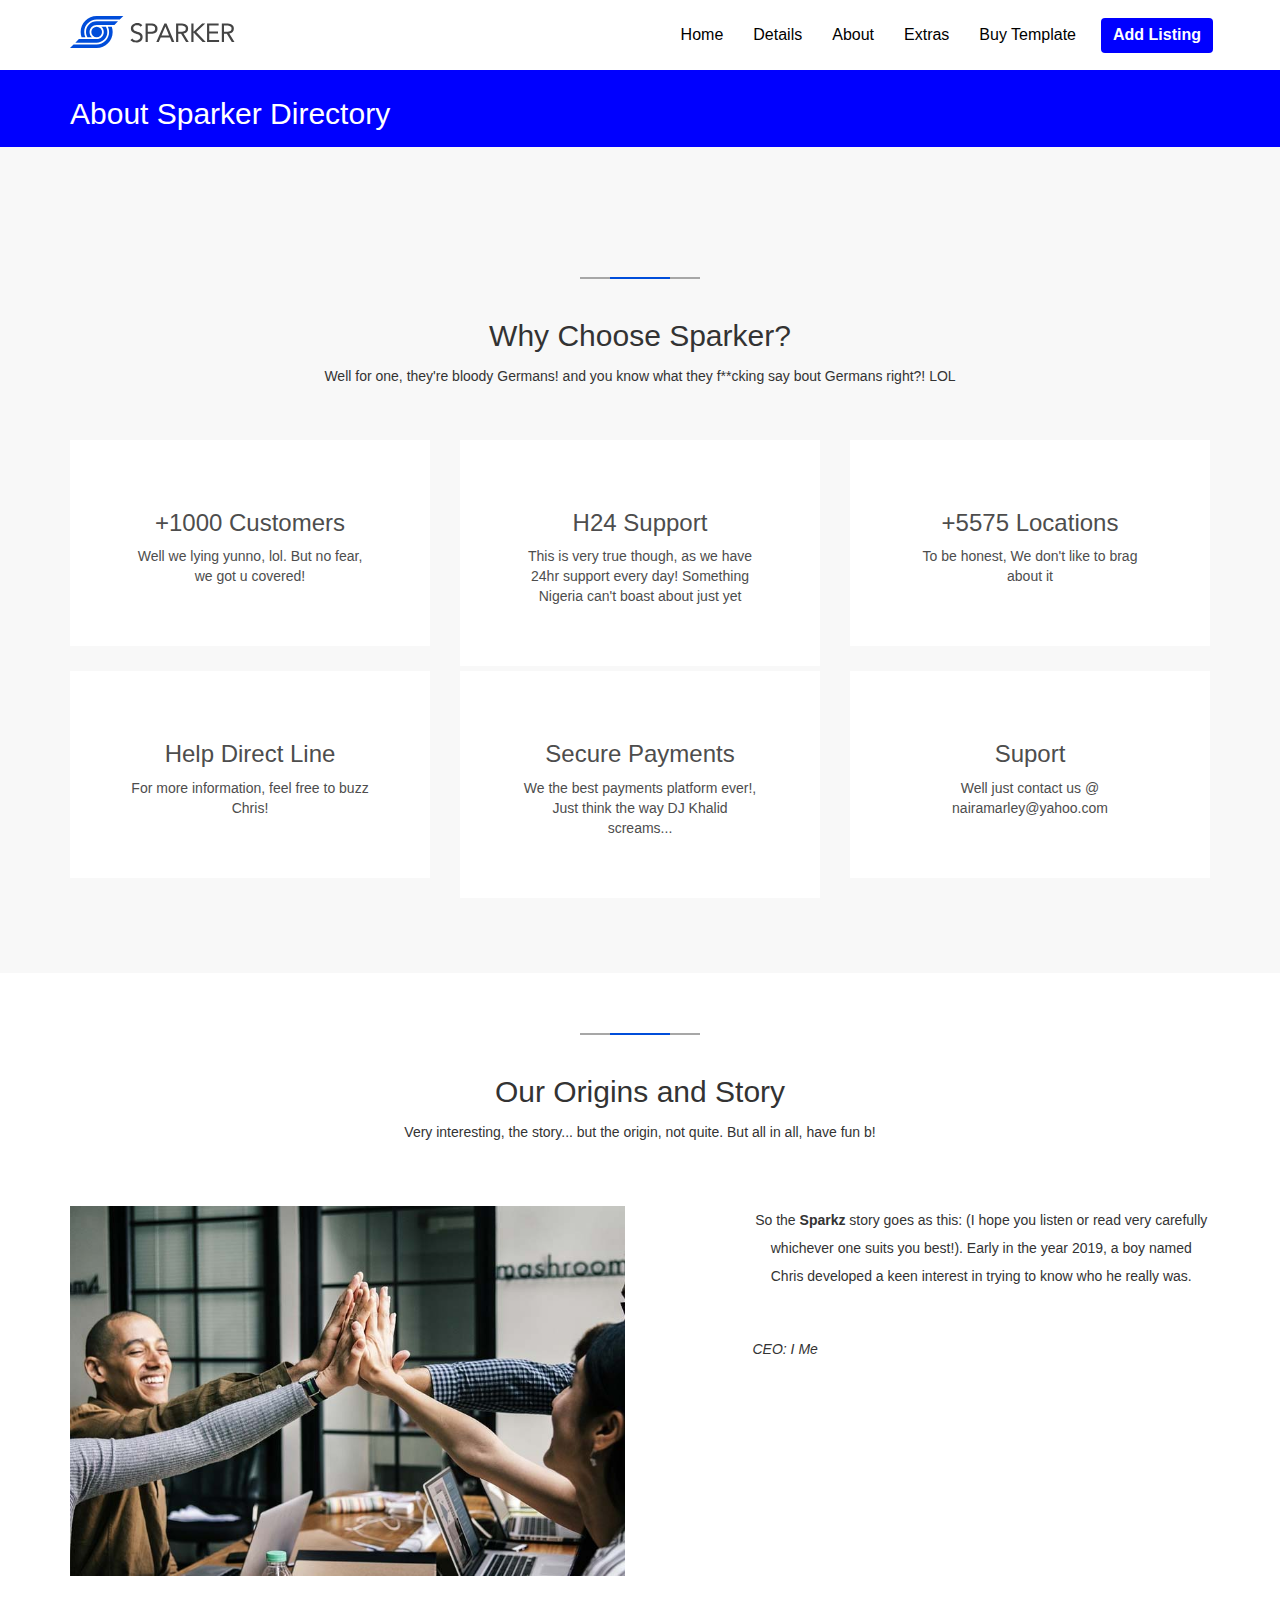
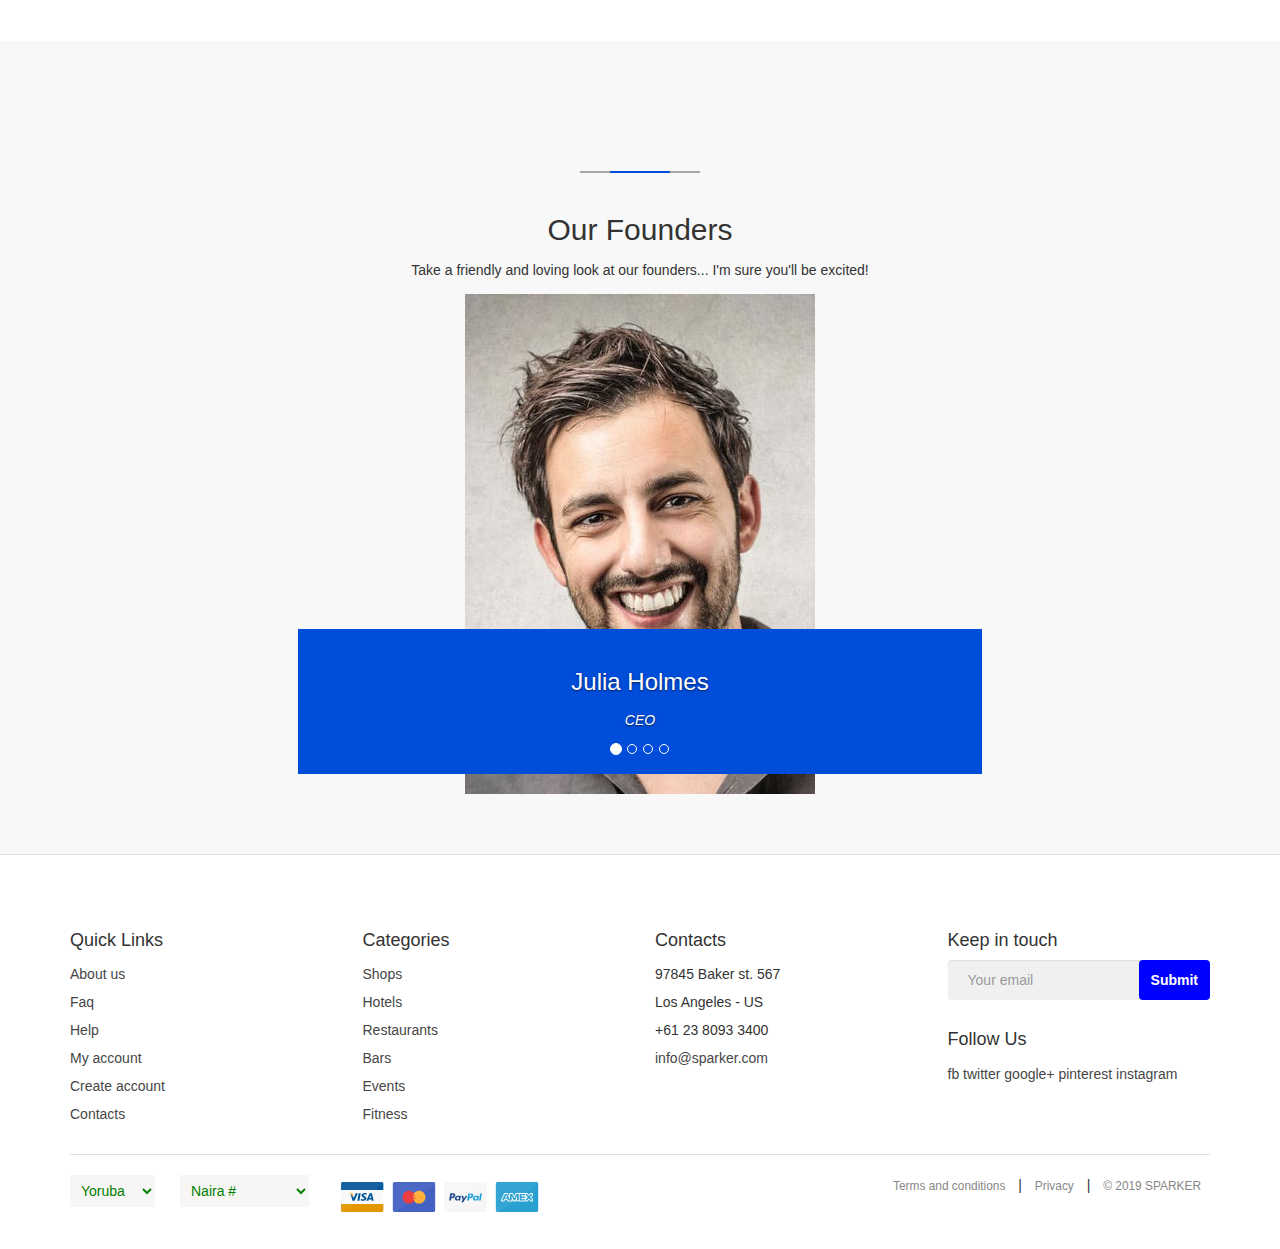
<file: about.html>
<!DOCTYPE html>
<head>
    <title>About Sparker </title>
    <meta charset="utf-8">
    <meta name="viewport" content="width=device-width initial-scale=1">
    <link rel="stylesheet" href="./css/bootstrap.min.css">
    <link rel="stylesheet" href="./css/about.css">
    <script src="./js/jquery.min.js"></script>
    <script src="./js/bootstrap.min.js"></script>
</head>
<body>
    <div id="header">
        <div class="co navbar-fixed-top">
            <div class="container">
                <div class="navbar navbar-default">
                    <div class="navbar-header">
                        <a data-toggle="collapse" data-target="#menu" class="navbar-toggle collapsed navbar-left">
                            <span class="icon-bar"></span>
                            <span class="icon-bar"></span>
                            <span class="icon-bar"></span>
                        </a>
                        <a href="/">
                            <img class="img-responsive" src="./images/logo_sticky.svg"/>
                        </a>
                    </div>
                       <div id="menu" class="collapse navbar-collapse navbar-menu">
                        <ul class="nav navbar-nav navbar-right">
                            <li class="dropdown"><a class="dropdown-toggle" href="index.html">Home</a>
                            </li>
                            <li class="dropdown"><a class="dropdown-toggle" href="detail.html">Details</a>
                            </li>

                            <li class="dropdown"><a class="dropdown-toggle" href="about.html">About</a>
                            </li>

                            <li class="dropdown"><a class="dropdown-toggle" data-toggle="dropdown" href="#">Extras</a>
                                <ul class="dropdown-menu dropdown-menu-left" role="menu" aria-labelledby="menu1">
                                    <li role="presentation"><a role="menuitem" href="#">404 page</a></li>
                                </ul>
                            </li>
                            <li>
                                <a>Buy Template</a>
                            </li>
                            <a class="btn btn-info navbar-btn navbar-right btn-md" href="#">
                                <strong>Add Listing</strong>
                            </a>
                        </ul>               
                </div>
                </div>
            </div>
        </div>
    </div>
    <div id="content">
        <div class="asd">
            <div class="container">
                <h2>About Sparker Directory</h2>
            </div>
        </div>
        <div class="container">
            <div class="wcs">
                <span><em></em></span>
                <h2>Why Choose Sparker?</h2>
                <p>Well for one, they're bloody Germans! and you know what they f**cking say bout Germans right?! LOL</p>
            </div>
        </div>
        <div class="main">
            <div class="container">
                <div class="contents">
                    <div class="row">
                        <div class="col-lg-4 col-md-4">
                            <a class="box">
                                <h3>+1000 Customers</h3>
                                <p>Well we lying yunno, lol. But no fear, we got u covered!</p>
                            </a>
                        </div>
                        <div class="col-lg-4 col-md-4">
                            <a class="box">
                                <h3>H24 Support</h3>
                                <p>This is very true though, as we have 24hr support every day! Something Nigeria can't boast about just yet</p>
                            </a>
                        </div>
                        <div class="col-lg-4 col-md-4">
                            <a class="box">
                                <h3>+5575 Locations</h3>
                                <p>To be honest, We don't like to brag about it</p>
                            </a>
                        </div>
                    </div>
                    <div class="row">
                        <div class="col-lg-4 col-md-4">
                            <a class="box">
                                <h3>Help Direct Line</h3>
                                <p>For more information, feel free to buzz Chris!</p>
                            </a>
                        </div>
                        <div class="col-lg-4 col-md-4">
                            <a class="box">
                                <h3>Secure Payments</h3>
                                <p>We the best payments platform ever!, Just think the way DJ Khalid screams...</p>
                            </a>
                        </div>
                        <div class="col-lg-4 col-md-4">
                            <a class="box">
                                <h3>Suport</h3>
                                <p>Well just contact us @ nairamarley@yahoo.com</p>
                            </a>
                        </div>
                    </div>
                </div>
            </div>
        </div>
        <div class="origin">
            <div class="container">
                <div class="oriry">
                    <span><em></em></span>
                    <h2>Our Origins and Story</h2>
                    <p>Very interesting, the story... but the origin, not quite. But all in all, have fun b!</p>
                </div>
                <div class="story">
                    <div class="row">
                        <div class="col-lg-6 col-md-6">
                            <img class="img-responsive" src="./images/pic1.jpg">
                        </div>
                        <div class="col-lg-1 col-md-1"></div>
                        <div class="col-lg-5 col-md-5">
                            <p>So the <strong>Sparkz</strong> story goes as this: (I hope you listen or read very carefully whichever one suits you best!). 
                            Early in the year 2019, a boy named Chris developed a keen interest in trying to know who he really was.</p>
                            <p><i>CEO: I Me</i></p>   
                        </div>
                    </div>
                </div>
            </div>
        </div>
        <div class="founders">
            <div class="container">
                <div class="of">
                    <span><em></em></span>
                    <h2>Our Founders</h2>
                    <p>Take a friendly and loving look at our founders... I'm sure you'll be excited!</p>
                </div>
                <div id="myCarousel" class="carousel slide" data-ride="carousel">
                    <ol class="carousel-indicators">
                      <li data-target="#myCarousel" data-slide-to="0" class="active"></li>
                      <li data-target="#myCarousel" data-slide-to="1"></li>
                      <li data-target="#myCarousel" data-slide-to="2"></li>
                      <li data-target="#myCarousel" data-slide-to="3"></li>
                    </ol>
                    <div class="carousel-inner" role="listbox">
                        <div class="item active">
                            <img src="./images/1_carousel.jpg" alt="Julia Holmes, CEO">
                            <div class="carousel-caption ccc">
                                <h3>Julia Holmes</h3>
                                <p><em>CEO</em></p>
                            </div>
                        </div>
                        <div class="item">
                            <img src="./images/2_carousel.jpg" alt="Lucas Smith, Marketing">
                            <div class="carousel-caption">
                                <h3>Lucas Smith</h3>
                                <p><em>Marketing</em></p>
                            </div>
                        </div>
                        <div class="item">
                            <img src="./images/3_carousel.jpg" alt="Paul Stephens, Business Strategist">
                            <div class="carousel-caption">
                                <h3>Paul Stephens</h3>
                                <p><em>Business Strategist</em></p>
                            </div>
                        </div>
                        <div class="item">
                            <img src="./images/4_carousel.jpg" alt="Pablo Himenez, Customer Service">
                            <div class="carousel-caption">
                                <h3>Pablo Himenez</h3>
                                <p><em>Customer Service</em></p>
                            </div>
                        </div>
                        <div class="item">
                            <img src="./images/5_carousel.jpg" alt="Andrew Stuttgart, Admissions">
                            <div class="carousel-caption">
                                <h3>Andrew Stuttgart</h3>
                                <p><em>Admissions</em></p>
                            </div>
                        </div>
                    </div>
                </div>
            </div>
        </div>
    </div>
    <div id="footer">
        <div class="container">
            <div class="quiks">  
                <div class="row">
                    <div class="col-lg-3 col-md-3">
                        <ul class="list-unstyled">
                            <strong><h4>Quick Links</h4></strong>
                            <li><a href="#">About us</a></li>
                            <li><a href="#">Faq</a></li>
                            <li><a href="#">Help</a></li>
                            <li><a href="#">My account</a></li>
                            <li><a href="#">Create account</a></li>
                            <li><a href="#">Contacts</a></li>
                        </ul>                 
                    </div>
                    <div class="col-lg-3 col-md-3">
                        <ul class="list-unstyled">
                            <strong><h4>Categories</h4></strong>
                            <li><a href="#">Shops</a></li>
                            <li><a href="#">Hotels</a></li>
                            <li><a href="#">Restaurants</a></li>
                            <li><a href="#">Bars</a></li>
                            <li><a href="#">Events</a></li>
                            <li><a href="#">Fitness</a></li>
                        </ul>
                    </div>
                    <div class="col-lg-3 col-md-3">
                        <ul class="list-unstyled">
                            <strong><h4>Contacts</h4></strong>
                            <li>97845 Baker st. 567<br>Los Angeles - US</li>
                            <li> +61 23 8093 3400 </li>
                            <li><a href="#">info@sparker.com </a></li>
                        </ul>
                    </div>
                    <div class="col-lg-3 col-md-3">
                        <div class="kts">
                            <strong><h4>Keep in touch</h4></strong>
                            <form role="form">
                                <div class="form-group">
                                    <input type="text" class="form-control" placeholder="Your email">
                                    <a href="#" class="btn btn-info btn-md">
                                        <strong>Submit</strong>
                                    </a>
                                </div>
                            </form>
                        </div>
                        <div class="fu">
                            <h4>Follow Us</h4>
                            <a href="#">fb</a>
                            <a href="#">twitter</a>
                            <a href="#">google+</a>
                            <a href="#">pinterest</a>
                            <a href="#">instagram</a>
                        </div>
                    </div>
                </div>
            </div>
            <div class="lang">
                <hr>
                <div class="row">
                    <div class="col-lg-6 col-md-6 col-sm-6">
                        <select>
                            <option>English</option>
                            <option>French</option>
                            <option>Sanish</option>
                            <option>Russian</option>
                            <option selected>Yoruba</option>
                        </select>
                        <select>
                            <option>US Dollars &dollar;</option>
                            <option>British Pound &pound;</option>
                            <option>Euro &euro;</option>
                            <option selected>Naira #</option>
                        </select>
                        <div class="vis">
                            <img src="./images/cards_all.svg">
                        </div>
                    </div>
                    <div class="col-lg-6 col-sm-6 col-md-6">
                        <div class="tac">
                            <small><a href="#">Terms and conditions</a></small>
                            | <small><a href="#">Privacy</a></small>
                            |  <small>&copy 2019 SPARKER</small>
                        </div>
                    </div>
                </div>
            </div>
        </div>
    </div>
</body>
</file>
<file: css/about.css>
* {
    margin: 0;
    padding: 0;
}
#header .co {
    background: #fff;
}
#header .navbar {
    background: #fff;
    border: none;
    margin: 0;
}
#header .navbar-header {
    height: 50px;
}
#header .navbar-header img {
    padding-top: 15px;
    float: left;
}  
#header .navbar-toggle {
    float: left;
    border: none;
    color: #000;
    margin: 10px 20px 10px 0;
    background-color: transparent;
}
#header .navbar-toggle span {
    height: 4.5px;
    width: 30px;
}
#header .navbar-toggle:hover {
    background: rgb(247, 245, 245);
}
#menu {
    padding-top: 10px;
}
#menu .nav a {
    color: #000;
    font-size: 16px;
}
#menu .nav a:hover {
    color: #0000ff;
}
#menu .dropdown {
    position: relative;
}
#menu .dropdown-menu {
    display: none;
    position: absolute;
    background-color: #f9f9f9;
    padding: 8px;
}
#menu .dropdown:hover .dropdown-menu {
    display: block;
}
#menu .btn {
    background: #0000ff;
    border: none;
    margin-right: 12px; 
    margin-left: 10px;
}
#menu .btn:hover {
    background: #ffd000;
}
#menu .nav a.btn {
    color: #fff;
}
#menu .nav a.btn:hover {
    color: #000;
}
#content {
    background: #f8f8f8; 
}
#content .asd {
    margin-top: 70px;
    background: #0000ff;
    color: #fff;
    padding: 7px;
}
#content .wcs {
    margin-top: 70px;
    text-align: center;
    padding-top: 60px;
    line-height: 2;
}
#content .wcs span {
    width: 120px;
    background: #a7a7a7;
    display: block;
    height: 2px;
    margin: auto;
}
#content .wcs em {
    width: 60px;
    background-color: #004dda;
    display: block;
    height: 2px;
    margin: auto;
}
#content .wcs h2 {
    margin-top: 40px;
    font-weight: 300;
}
#content .main {
    margin: 40px 0;
}
#content .row {
    margin-bottom: 5px;
}
#content a.box {
    background: #fff;
    padding: 50px 60px;
    display: block;
    text-align: center;
    text-decoration: none;
    color: rgb(77, 77, 77);
}
#content a.box:hover {
    color: salmon;
    cursor: pointer;
}
#content .origin {
    background: #fff;
    margin-top: 70px;
    text-align: center;
    padding: 60px 0;
    line-height: 2;
}
#content .origin span {
    width: 120px;
    background: #a7a7a7;
    display: block;
    height: 2px;
    margin: auto;
}
#content .origin em {
    width: 60px;
    background-color: #004dda;
    display: block;
    height: 2px;
    margin: auto;
}
#content .origin h2 {
    margin-top: 40px;
    font-weight: 300;
}
#content .story {
    margin-top: 60px;
} 
#content .story i {
    float: left;
    margin-top: 35px;
}
#content .founders {
    margin-top: 70px;
    text-align: center;
    padding: 60px 0;
    line-height: 2;
}
#content .of span {
    width: 120px;
    background: #a7a7a7;
    display: block;
    height: 2px;
    margin: auto;
}
#content .of em {
    width: 60px;
    background-color: #004dda;
    display: block;
    height: 2px;
    margin: auto;
}
#content .of h2 {
    margin-top: 40px;
    font-weight: 300;
}
#myCarousel .carousel-inner img {
    margin: auto;
}
#myCarousel .ccc {
    background: #004dda;
}
#footer {
    background: white;
    border-top: 1px solid #e1e1e1;
}
#footer .quiks {
    padding-top: 11px;
    margin-top: 55px;
}
#footer .quiks li {
    line-height: 2;
}
#footer .quiks a {
    text-decoration: none;
    color: rgb(70, 70, 70);
    line-height: 2;
}
#footer .kts form {
    position: relative;
}
#footer .form-group input {
    padding: 20px;
    background: rgba(0,0,0,0.06);
    border: none;
    outline: none;
}
#footer .form-group a.btn {
    background: #0000ff;  
    border: none;
    outline: none;
    color: #fff;
    padding: 10px, 20px;
    top: 0;
    right: 0;
    position: absolute;
}
#footer .form-group a.btn:hover {
    background: #ffd000;
    color: #000;
}
#footer .fu {
    margin-top: 30px;
}
#footer .lang {
    margin: 0 auto;
    padding-bottom: 30px;
}
#footer .lang hr {
    border-color: #ddd;
    margin-top: 16px;
}
#footer select {
    padding: 7px;
    border: none;
    color: green;
    background: rgb(248, 245, 245);
    float: left;
    margin-right: 25px;
}
#footer .vis img {
    padding: 7px;
    position: relative;
}
#footer .tac {
    float: right;
}
#footer .tac a {
    text-decoration: none;
    color: rgb(136, 135, 135);
}
#footer .tac small {
    color: rgb(136, 135, 135);
    padding: 9px;
}
</file>
